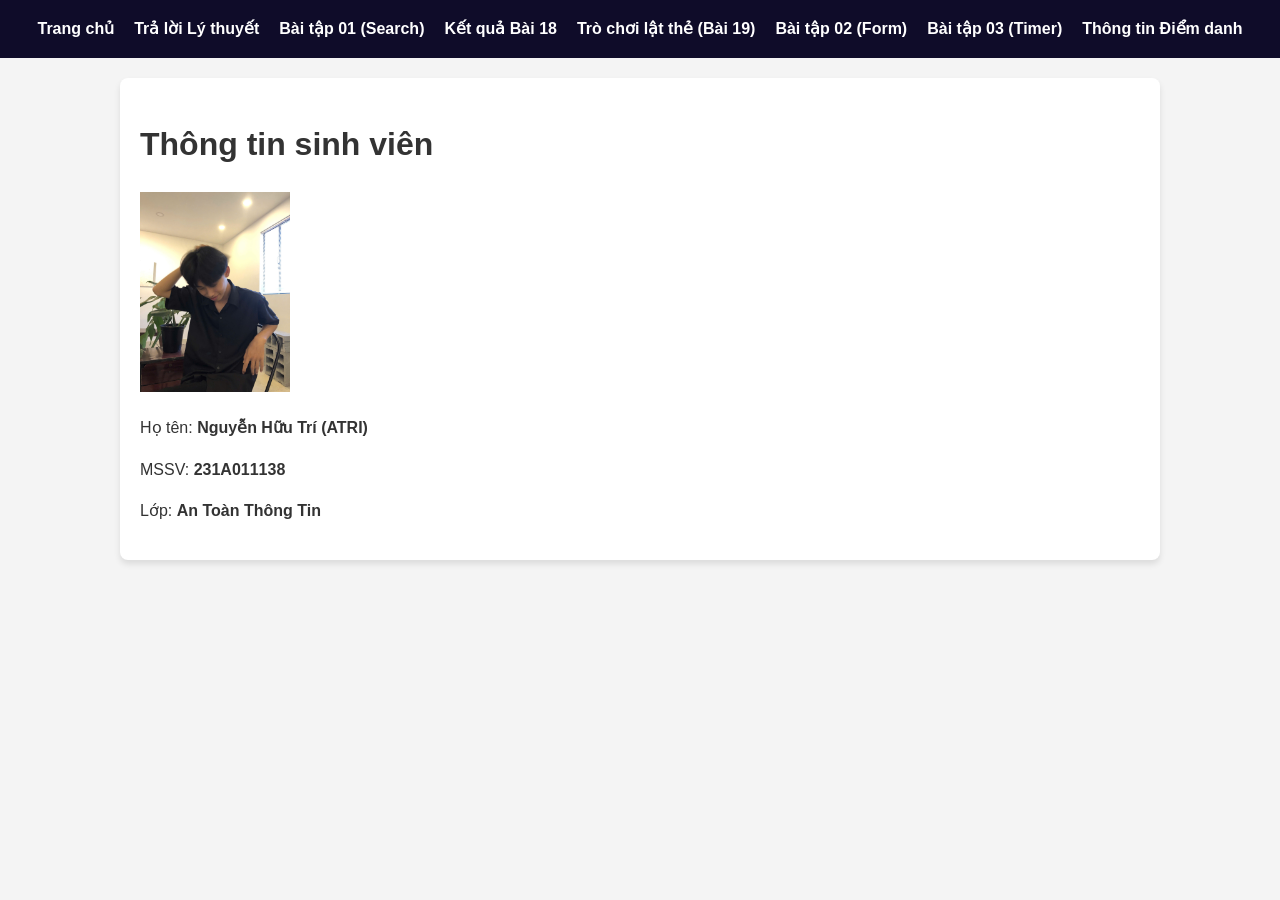
<file: index.html>
<!DOCTYPE html>
<html lang="vi">
<head>
    <meta charset="UTF-8">
    <meta name="viewport" content="width=device-width, initial-scale=1.0">
    <title>Đề thi Kết thúc HP - Nguyễn Hữu Trí</title>
    <link rel="stylesheet" href="style.css">
</head>
<body>
   <header>
    <nav>
        <ul class="menu">
            <li><a href="index.html">Trang chủ</a></li>
            <li><a href="lythuyet.html">Trả lời Lý thuyết</a></li>
            <li><a href="baitap01.html">Bài tập 01 (Search)</a></li>
            <li><a href="bai18.html">Kết quả Bài 18</a></li>
            <li><a href="bai19.html">Trò chơi lật thẻ (Bài 19)</a></li>
            <li><a href="baitap02.html">Bài tập 02 (Form)</a></li>
            <li><a href="baitap03.html">Bài tập 03 (Timer)</a></li>
            <li><a href="diemdanh.html">Thông tin Điểm danh</a></li>
        </ul>
    </nav>
</header>

    <main>
        <h1>Thông tin sinh viên</h1>
        <div class="profile-card">
            <img src="tri.jpg" alt="Avatar" width="150">
            <p>Họ tên: <strong>Nguyễn Hữu Trí (ATRI)</strong></p>
            <p>MSSV: <strong>231A011138</strong> </p>
            <p>Lớp: <strong>An Toàn Thông Tin</strong></p>
        </div>
    </main>
</body>
</html>
</file>
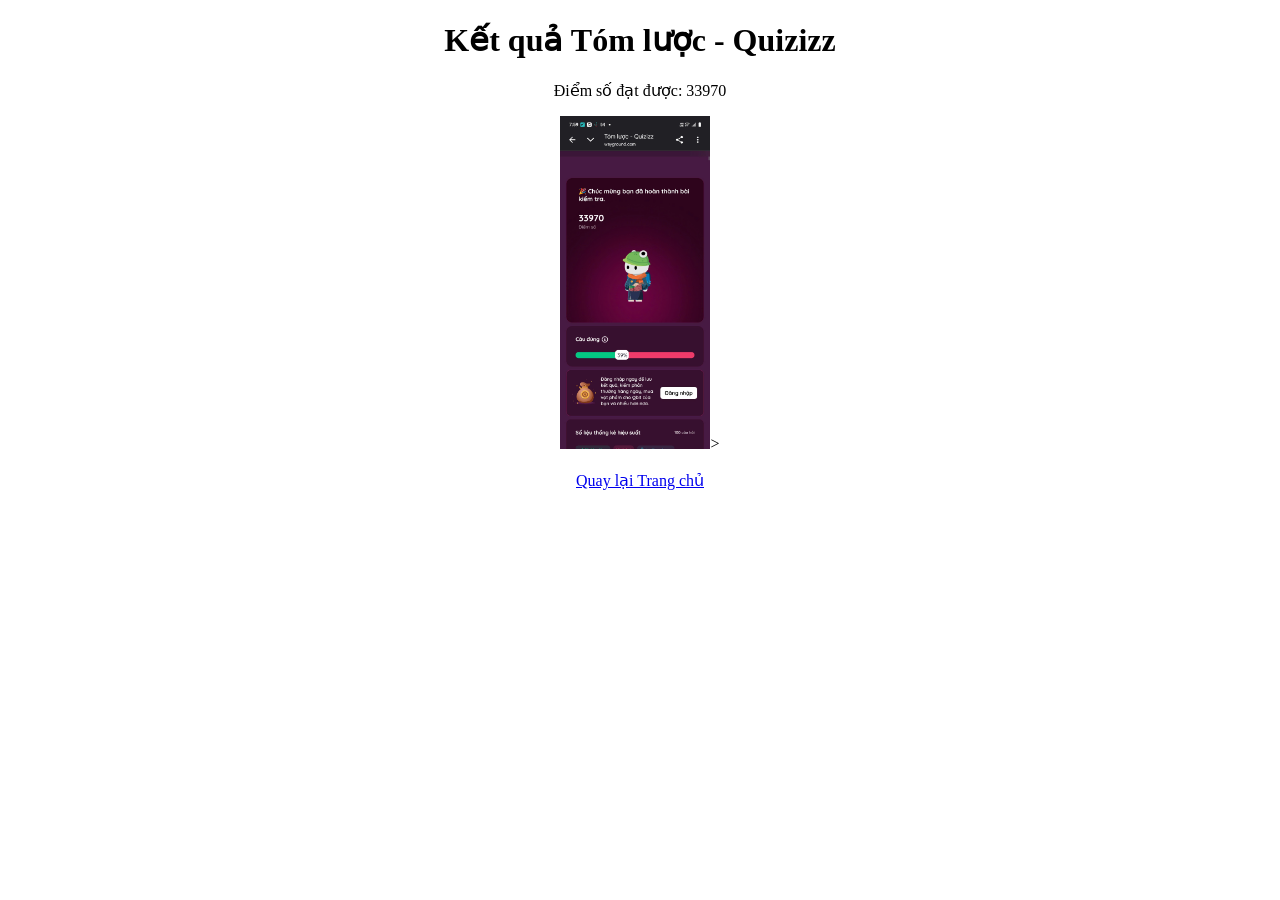
<file: bai18.html>
<!DOCTYPE html>
<html lang="vi">
<head>
    <meta charset="UTF-8">
    <title>Kết quả Bài tập 18 - Quizizz</title>
    
</head>
<body>
    <main style="text-align: center;">
        <h1>Kết quả Tóm lược - Quizizz</h1>
        <p>Điểm số đạt được: 33970</p>
        <img src="bai18.jpg" width="150">>
        <br><br>
        <a href="index.html">Quay lại Trang chủ</a>
    </main>
</body>
</html>
</file>
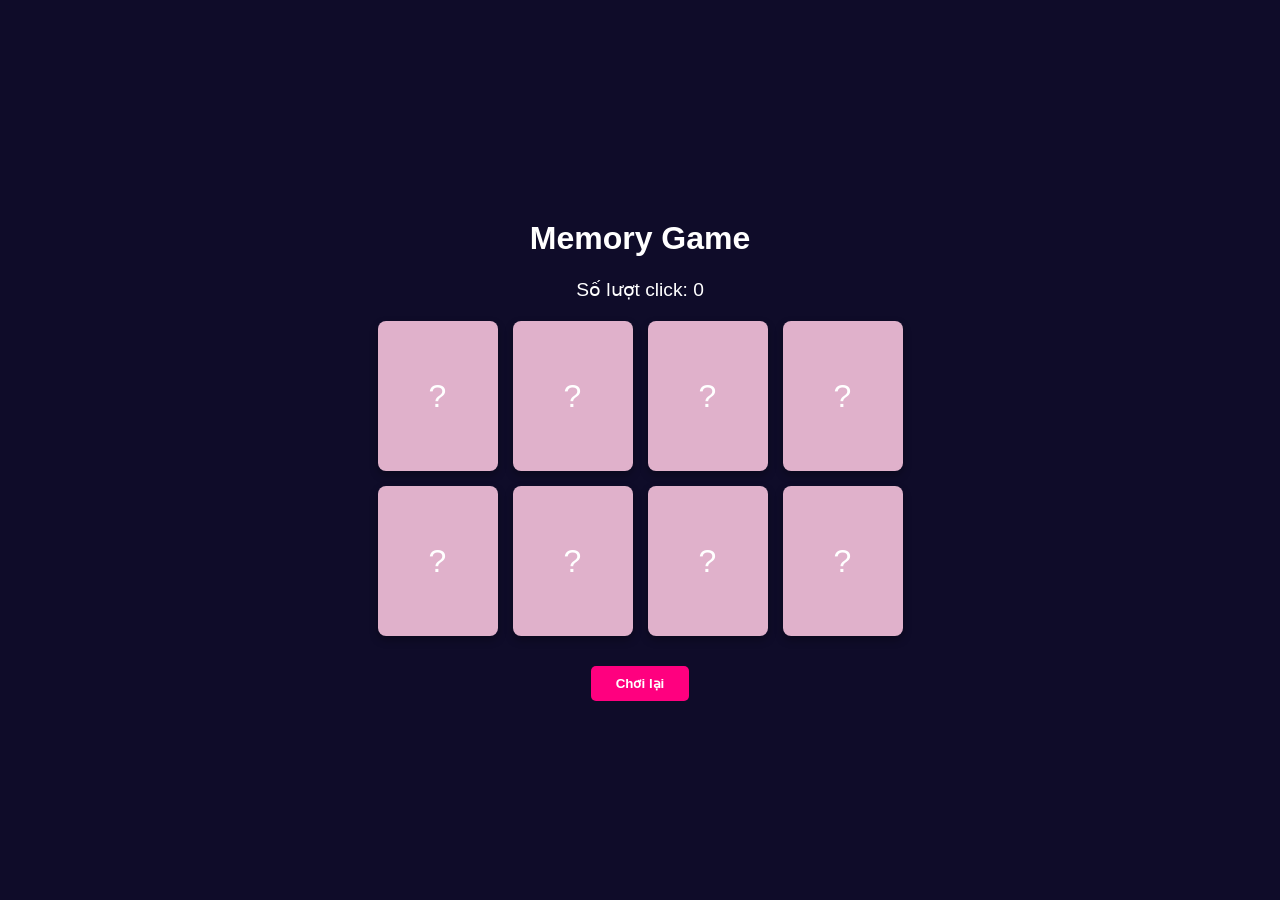
<file: bai19.html>
<!DOCTYPE html>
<html lang="vi">
<head>
    <meta charset="UTF-8">
    <meta name="viewport" content="width=device-width, initial-scale=1.0">
    <title>Memory Match - ATRI</title>
    <link rel="stylesheet" href="style1.css">
</head>
<body>
    <main class="game-container">
        <h1>Memory Game</h1>
        <div class="stats">
            Số lượt click: <span id="move-count">0</span>
        </div>
        
        <section class="memory-game" id="game-board">
            </section>

        <button id="reset-btn">Chơi lại</button>
    </main>
    <script src="script1.js"></script>
</body>
</html>
</file>
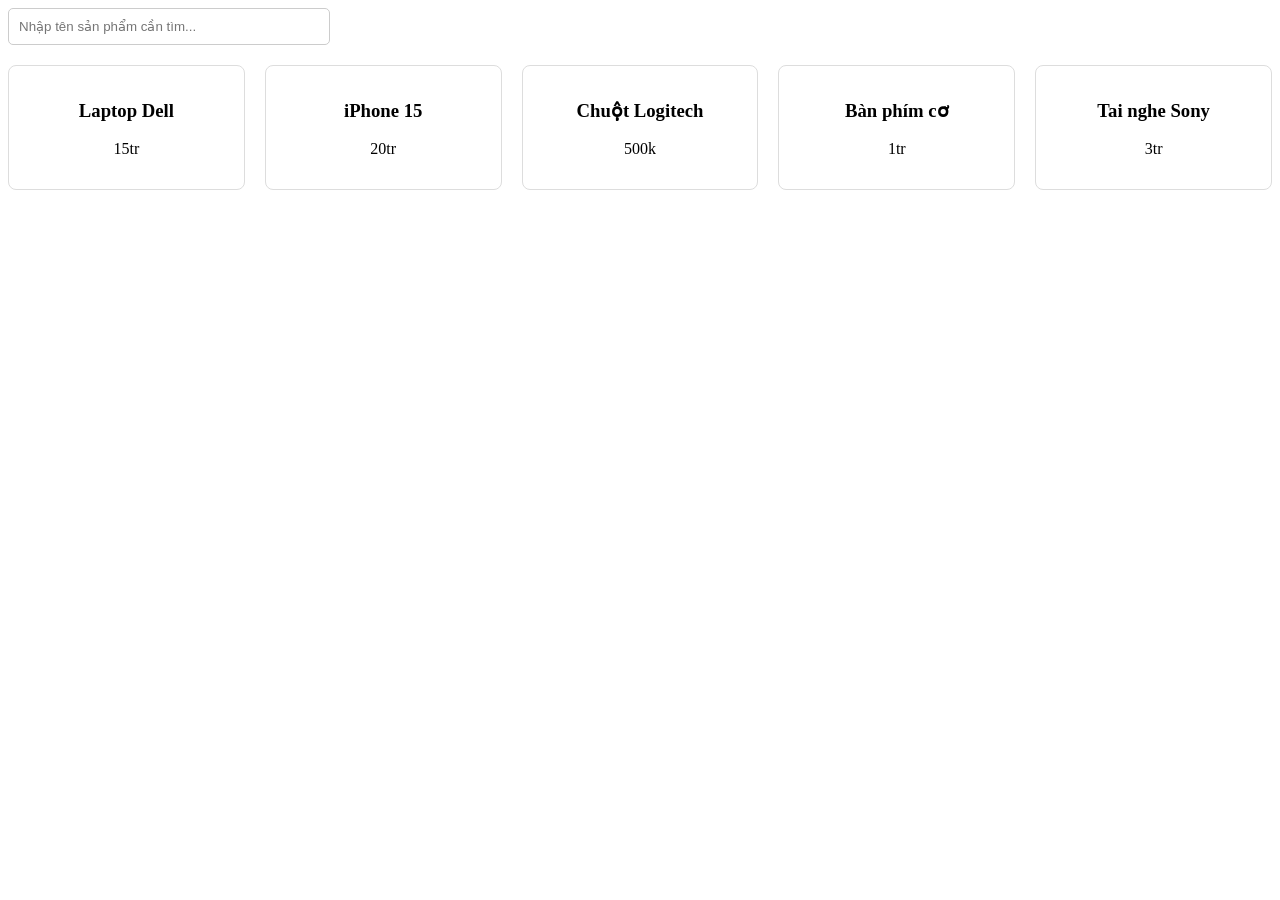
<file: baitap01.html>
<!DOCTYPE html>
<html lang="vi">
<head>
    <meta charset="UTF-8">
    <title>Tìm kiếm sản phẩm</title>
    <style>
        #product-list { display: grid; grid-template-columns: repeat(auto-fill, minmax(200px, 1fr)); gap: 20px; margin-top: 20px; }
        .card { border: 1px solid #ddd; padding: 15px; border-radius: 8px; text-align: center; }
        .error { color: red; font-weight: bold; }
        input { padding: 10px; width: 300px; border-radius: 5px; border: 1px solid #ccc; }
    </style>
</head>
<body>
    <input type="text" id="searchInput" placeholder="Nhập tên sản phẩm cần tìm...">
    <div id="product-list"></div>
    <p id="message" class="error"></p>

    <script>
        const products = [
            { name: "Laptop Dell", price: "15tr" },
            { name: "iPhone 15", price: "20tr" },
            { name: "Chuột Logitech", price: "500k" },
            { name: "Bàn phím cơ", price: "1tr" },
            { name: "Tai nghe Sony", price: "3tr" }
        ];

        const listDiv = document.getElementById('product-list');
        const input = document.getElementById('searchInput');
        const msg = document.getElementById('message');

        function render(data) {
            listDiv.innerHTML = data.map(p => `<div class="card"><h3>${p.name}</h3><p>${p.price}</p></div>`).join('');
            msg.textContent = data.length === 0 ? "Không tìm thấy sản phẩm!" : "";
        }

        input.addEventListener('input', (e) => {
            const val = e.target.value.toLowerCase().trim();
            // Logic tư duy: Trim để bỏ khoảng trắng, filter lọc mảng
            const filtered = products.filter(p => p.name.toLowerCase().includes(val));
            render(filtered);
        });

        render(products);
    </script>
</body>
</html>
</file>
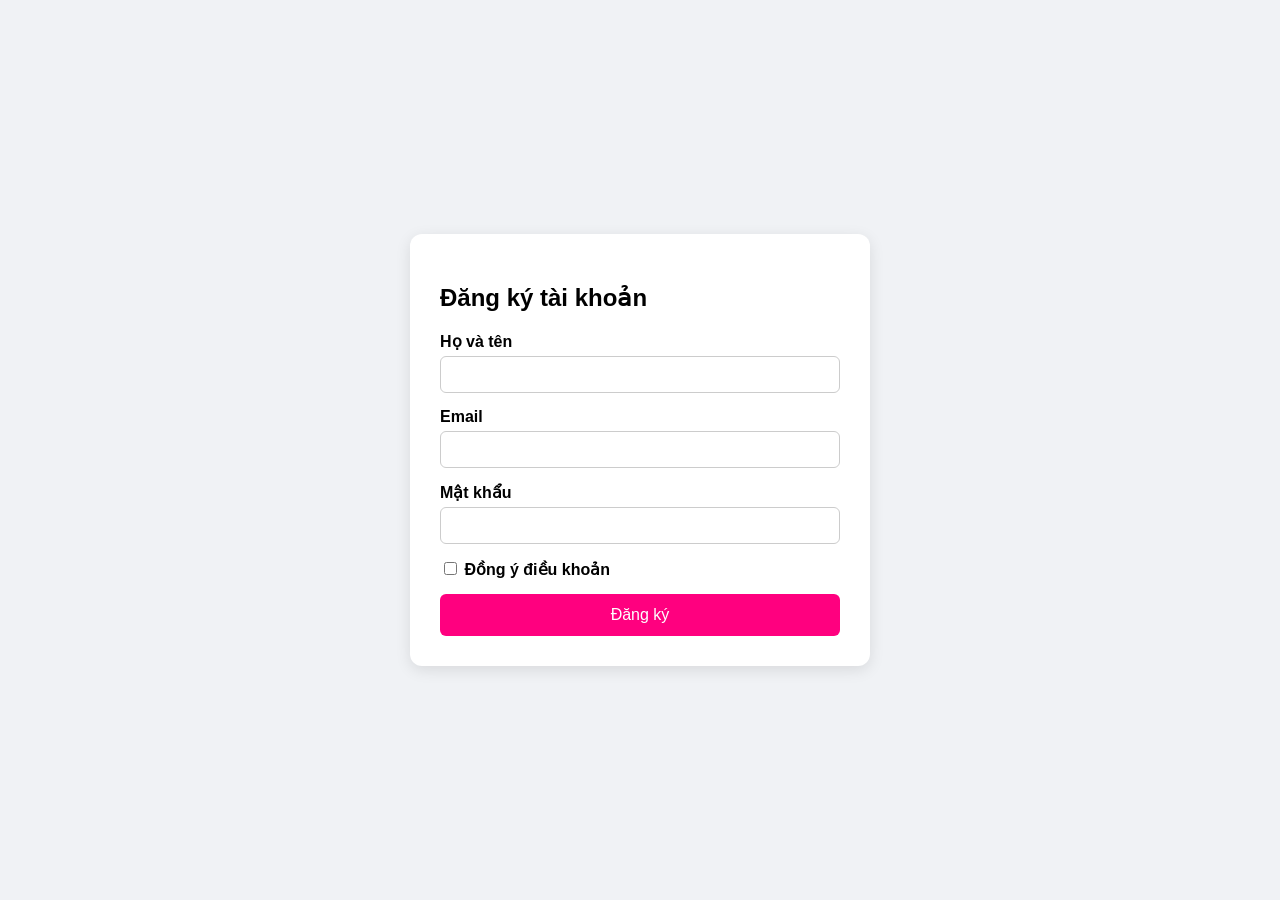
<file: baitap02.html>
<!DOCTYPE html>
<html lang="vi">
<head>
    <meta charset="UTF-8">
    <title>Đăng ký thành viên - Bài 02</title>
    <style>
        body { font-family: Arial, sans-serif; background: #f0f2f5; display: flex; justify-content: center; align-items: center; min-height: 100vh; margin: 0; }
        .form-card { background: white; padding: 30px; border-radius: 12px; box-shadow: 0 4px 15px rgba(0,0,0,0.1); width: 100%; max-width: 400px; }
        .group { margin-bottom: 15px; }
        label { display: block; margin-bottom: 5px; font-weight: bold; }
        input[type="text"], input[type="email"], input[type="password"] { width: 100%; padding: 10px; border: 1px solid #ccc; border-radius: 6px; box-sizing: border-box; }
        .error { color: #ff007f; font-size: 0.85rem; margin-top: 5px; display: none; }
        button { width: 100%; padding: 12px; background: #ff007f; color: white; border: none; border-radius: 6px; cursor: pointer; font-size: 1rem; }
        button:hover { opacity: 0.9; }
    </style>
</head>
<body>
    <div class="form-card">
        <h2>Đăng ký tài khoản</h2>
        <form id="regForm">
            <div class="group">
                <label>Họ và tên</label>
                <input type="text" id="fullname" required>
            </div>
            <div class="group">
                <label>Email</label>
                <input type="email" id="email" required>
                <span id="emailErr" class="error">Email không đúng định dạng!</span>
            </div>
            <div class="group">
                <label>Mật khẩu</label>
                <input type="password" id="password" required>
                <span id="passErr" class="error">Tối thiểu 8 ký tự, có hoa, thường và số!</span>
            </div>
            <div class="group">
                <label><input type="checkbox" id="terms" required> Đồng ý điều khoản</label>
            </div>
            <button type="submit">Đăng ký</button>
        </form>
    </div>

    <script>
        const form = document.getElementById('regForm');
        
        form.onsubmit = (e) => {
            e.preventDefault();
            let isValid = true;
            
            // Validate Email
            const emailRegex = /^[^\s@]+@[^\s@]+\.[^\s@]+$/;
            if(!emailRegex.test(document.getElementById('email').value)) {
                document.getElementById('emailErr').style.display = 'block';
                isValid = false;
            } else { document.getElementById('emailErr').style.display = 'none'; }

            // Validate Pass: 8 ký tự, 1 hoa, 1 thường, 1 số
            const passRegex = /^(?=.*[a-z])(?=.*[A-Z])(?=.*\d).{8,}$/;
            if(!passRegex.test(document.getElementById('password').value)) {
                document.getElementById('passErr').style.display = 'block';
                isValid = false;
            } else { document.getElementById('passErr').style.display = 'none'; }

            if(isValid) {
                const userData = {
                    name: document.getElementById('fullname').value,
                    email: document.getElementById('email').value
                };
                localStorage.setItem('user', JSON.stringify(userData));
                alert("Đăng ký thành công! Dữ liệu đã lưu vào LocalStorage.");
                form.reset();
            }
        }
    </script>
</body>
</html>
</file>
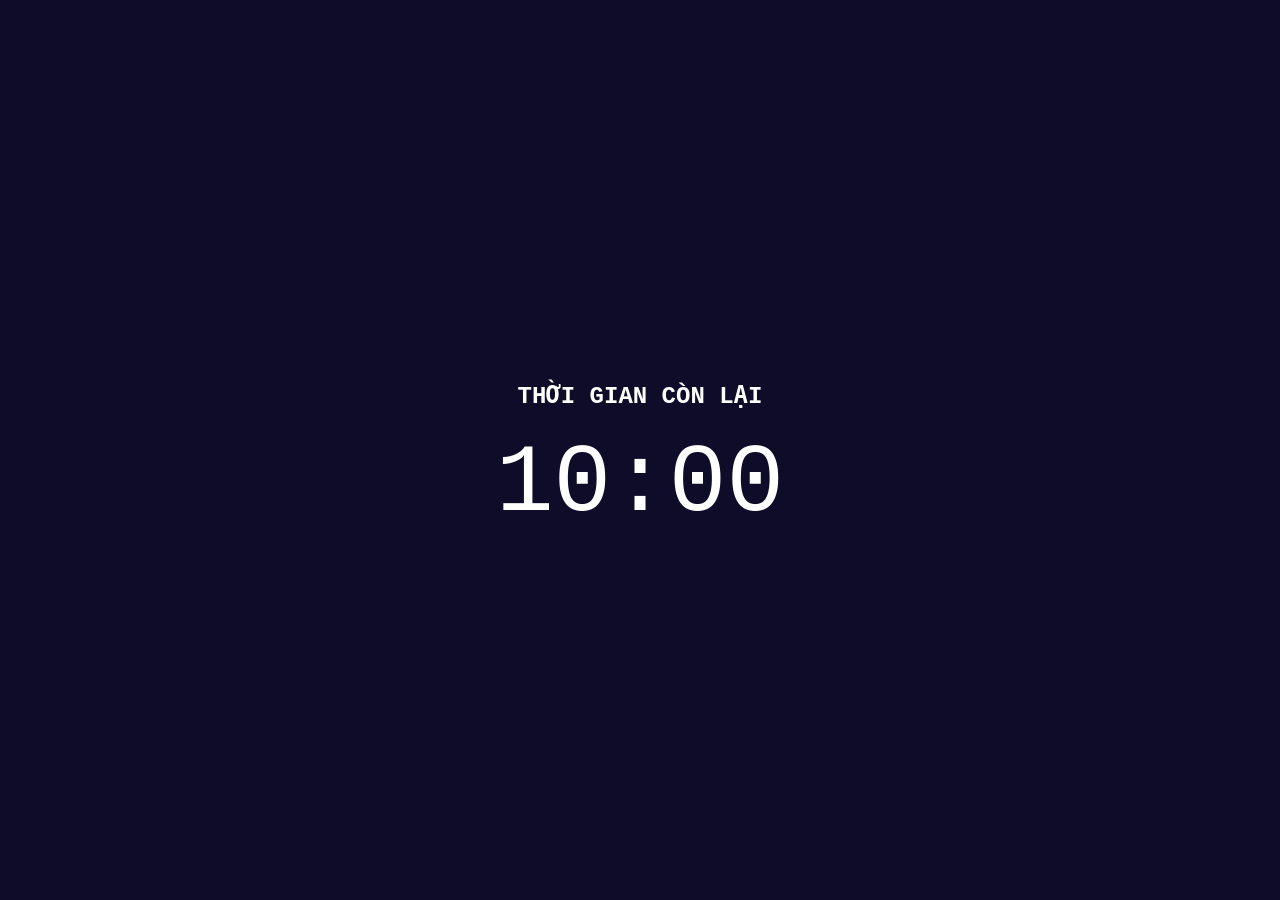
<file: baitap03.html>
<!DOCTYPE html>
<html lang="vi">
<head>
    <meta charset="UTF-8">
    <title>Countdown Timer - Bài 03</title>
    <style>
        body { text-align: center; background: #0f0c29; color: white; font-family: 'Courier New', Courier, monospace; display: flex; justify-content: center; align-items: center; height: 100vh; margin: 0; }
        #timer { font-size: 6rem; transition: color 0.3s; }
        .warning { color: #ff007f; animation: shake 0.2s infinite; }
        @keyframes shake {
            0% { transform: translate(1px, 1px); }
            50% { transform: translate(-1px, -2px); }
            100% { transform: translate(1px, 1px); }
        }
    </style>
</head>
<body>
    <div>
        <h2>THỜI GIAN CÒN LẠI</h2>
        <div id="timer">10:00</div>
    </div>

    <script>
        let time = 60; // 10 phút tính bằng giây
        const timerDisplay = document.getElementById('timer');

        const countdown = setInterval(() => {
            const minutes = Math.floor(time / 60);
            let seconds = time % 60;
            seconds = seconds < 10 ? '0' + seconds : seconds;

            timerDisplay.innerHTML = `${minutes}:${seconds}`;

            if (time <= 60) {
                timerDisplay.classList.add('warning');
            }

            if (time <= 0) {
                clearInterval(countdown);
                alert("Hết giờ làm bài!");
            }
            time--;
        }, 1000);

        // Chống memory leak bằng cách clear interval khi đóng trang (nếu cần)
        window.onunload = () => clearInterval(countdown);
    </script>
</body>
</html>
</file>
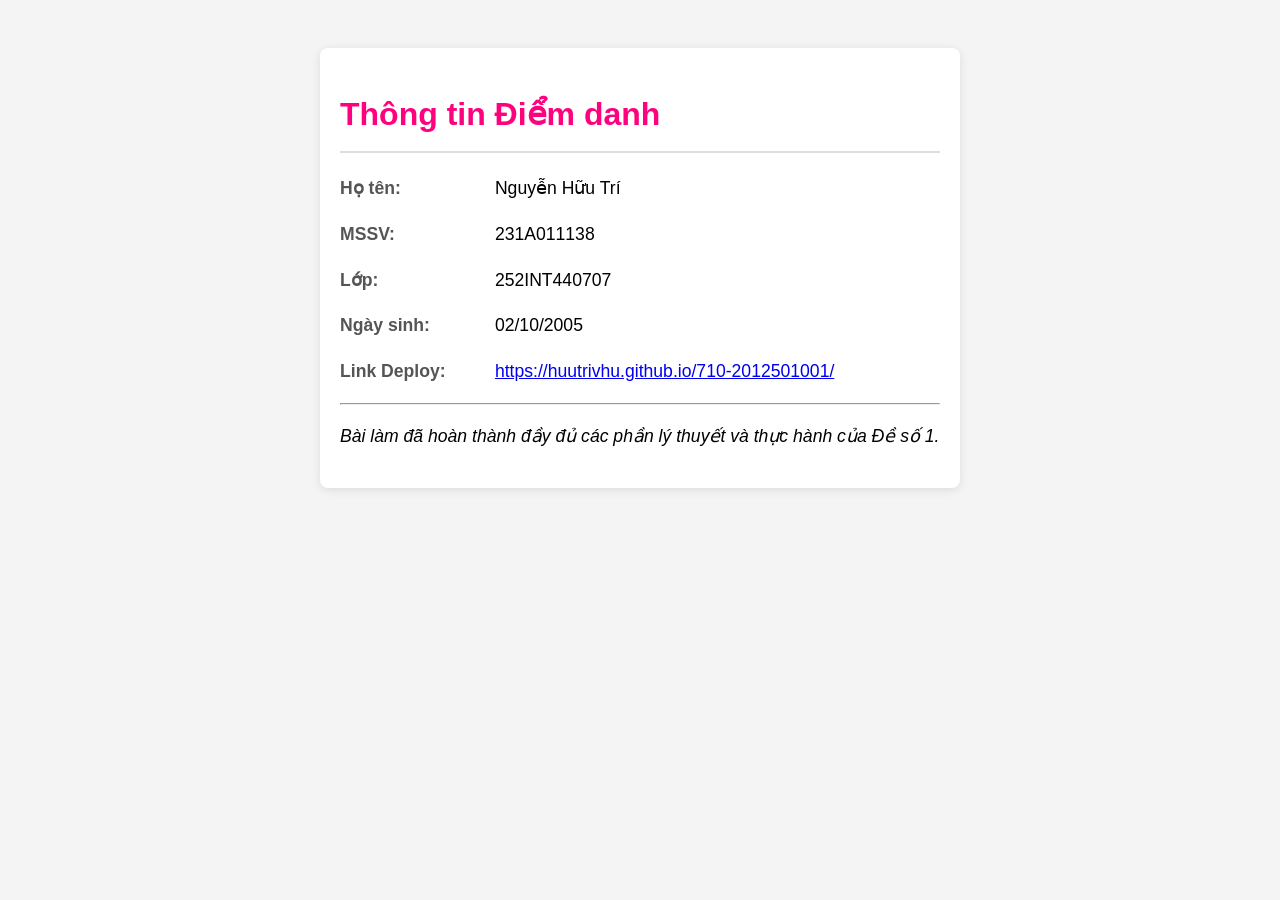
<file: diemdanh.html>
<!DOCTYPE html>
<html lang="vi">
<head>
    <meta charset="UTF-8">
    <title>Thông tin Điểm danh</title>
    <style>
        body { font-family: sans-serif; line-height: 1.6; padding: 40px; background: #f4f4f4; }
        .info-box { background: white; padding: 20px; border-radius: 8px; box-shadow: 0 2px 10px rgba(0,0,0,0.1); max-width: 600px; margin: auto; }
        h1 { color: #ff007f; border-bottom: 2px solid #ddd; padding-bottom: 10px; }
        p { font-size: 1.1rem; }
        .label { font-weight: bold; color: #555; width: 150px; display: inline-block; }
    </style>
</head>
<body>
    <div class="info-box">
        <h1>Thông tin Điểm danh</h1>
        <p><span class="label">Họ tên:</span> Nguyễn Hữu Trí</p>
        <p><span class="label">MSSV:</span> 231A011138</p>
        <p><span class="label">Lớp:</span> 252INT440707</p>
        <p><span class="label">Ngày sinh:</span> 02/10/2005</p>
        <p><span class="label">Link Deploy:</span> 
            <a href="https://huutrivhu-commits.github.io/707-231A011138/" target="_blank">
                https://huutrivhu.github.io/710-2012501001/
            </a>
        </p>
        <hr>
        <p><em> Bài làm đã hoàn thành đầy đủ các phần lý thuyết và thực hành của Đề số 1.</em></p>
    </div>
</body>
</html>
</file>
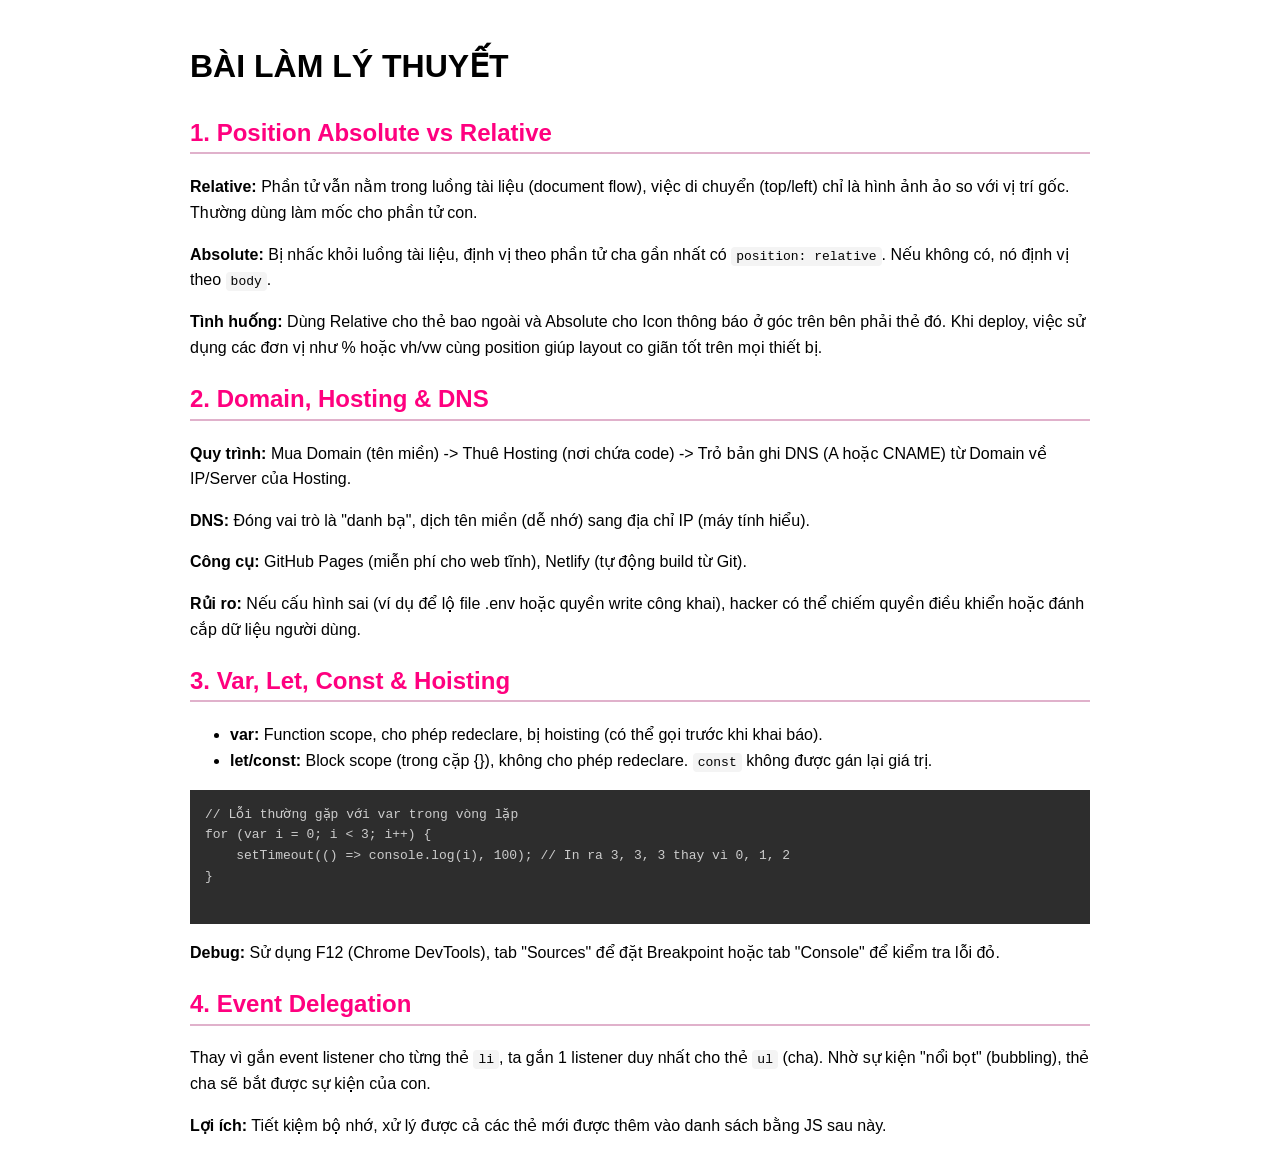
<file: lythuyet.html>
<!DOCTYPE html>
<html lang="vi">
<head>
    <meta charset="UTF-8">
    <title>Trả lời Lý thuyết - Đề 1</title>
    <style>
        body { font-family: sans-serif; line-height: 1.6; padding: 20px; max-width: 900px; margin: auto; }
        h2 { color: #ff007f; border-bottom: 2px solid #e0b1cb; }
        code { background: #f4f4f4; padding: 2px 5px; border-radius: 4px; }
        pre { background: #2d2d2d; color: #ccc; padding: 15px; overflow-x: auto; }
    </style>
</head>
<body>
    <h1>BÀI LÀM LÝ THUYẾT</h1>
    
    <h2>1. Position Absolute vs Relative</h2>
    <p><b>Relative:</b> Phần tử vẫn nằm trong luồng tài liệu (document flow), việc di chuyển (top/left) chỉ là hình ảnh ảo so với vị trí gốc. Thường dùng làm mốc cho phần tử con.</p>
    <p><b>Absolute:</b> Bị nhấc khỏi luồng tài liệu, định vị theo phần tử cha gần nhất có <code>position: relative</code>. Nếu không có, nó định vị theo <code>body</code>.</p>
    <p><b>Tình huống:</b> Dùng Relative cho thẻ bao ngoài và Absolute cho Icon thông báo ở góc trên bên phải thẻ đó. Khi deploy, việc sử dụng các đơn vị như % hoặc vh/vw cùng position giúp layout co giãn tốt trên mọi thiết bị.</p>

    <h2>2. Domain, Hosting & DNS</h2>
    <p><b>Quy trình:</b> Mua Domain (tên miền) -> Thuê Hosting (nơi chứa code) -> Trỏ bản ghi DNS (A hoặc CNAME) từ Domain về IP/Server của Hosting.</p>
    <p><b>DNS:</b> Đóng vai trò là "danh bạ", dịch tên miền (dễ nhớ) sang địa chỉ IP (máy tính hiểu).</p>
    <p><b>Công cụ:</b> GitHub Pages (miễn phí cho web tĩnh), Netlify (tự động build từ Git).</p>
    <p><b>Rủi ro:</b> Nếu cấu hình sai (ví dụ để lộ file .env hoặc quyền write công khai), hacker có thể chiếm quyền điều khiển hoặc đánh cắp dữ liệu người dùng.</p>

    <h2>3. Var, Let, Const & Hoisting</h2>
    <ul>
        <li><b>var:</b> Function scope, cho phép redeclare, bị hoisting (có thể gọi trước khi khai báo).</li>
        <li><b>let/const:</b> Block scope (trong cặp {}), không cho phép redeclare. <code>const</code> không được gán lại giá trị.</li>
    </ul>
    <pre>
// Lỗi thường gặp với var trong vòng lặp
for (var i = 0; i < 3; i++) {
    setTimeout(() => console.log(i), 100); // In ra 3, 3, 3 thay vì 0, 1, 2
}
    </pre>
    <p><b>Debug:</b> Sử dụng F12 (Chrome DevTools), tab "Sources" để đặt Breakpoint hoặc tab "Console" để kiểm tra lỗi đỏ.</p>

    <h2>4. Event Delegation</h2>
    <p>Thay vì gắn event listener cho từng thẻ <code>li</code>, ta gắn 1 listener duy nhất cho thẻ <code>ul</code> (cha). Nhờ sự kiện "nổi bọt" (bubbling), thẻ cha sẽ bắt được sự kiện của con.</p>
    <p><b>Lợi ích:</b> Tiết kiệm bộ nhớ, xử lý được cả các thẻ mới được thêm vào danh sách bằng JS sau này.</p>
</body>
</html>
</file>
<file: style.css>
/* Biến màu sắc chủ đạo: Pink Neon & Lavender */
:root {
    --primary-pink: #ff007f;
    --light-lavender: #e0b1cb;
    --dark-bg: #0f0c29;
    --white: #ffffff;
    --gray: #f4f4f4;
}

body {
    font-family: 'Segoe UI', Tahoma, Geneva, Verdana, sans-serif;
    margin: 0;
    background-color: var(--gray);
    color: #333;
    line-height: 1.6;
}

/* Header & Navigation */
header {
    background: var(--dark-bg);
    padding: 1rem 0;
    position: sticky;
    top: 0;
    z-index: 1000;
}

.menu {
    list-style: none;
    display: flex;
    justify-content: center;
    gap: 20px;
    margin: 0;
    padding: 0;
    flex-wrap: wrap;
}

.menu a {
    color: var(--white);
    text-decoration: none;
    font-weight: bold;
    transition: color 0.3s;
}

.menu a:hover {
    color: var(--primary-pink);
}

/* Layout chung */
main {
    max-width: 1000px;
    margin: 20px auto;
    padding: 20px;
    background: white;
    border-radius: 8px;
    box-shadow: 0 4px 6px rgba(0,0,0,0.1);
}

/* Responsive Grid cho Sản phẩm */
#product-list {
    display: grid;
    grid-template-columns: repeat(2, 1fr); /* Mobile: 2 cột */
    gap: 15px;
}

@media (min-width: 768px) {
    #product-list {
        grid-template-columns: repeat(4, 1fr); /* Desktop: 4 cột */
    }
}

.card {
    border: 1px solid #ddd;
    padding: 15px;
    border-radius: 8px;
    text-align: center;
    transition: transform 0.3s;
}

.card:hover {
    transform: translateY(-5px);
    border-color: var(--primary-pink);
}

/* Form Style */
.form-group {
    margin-bottom: 15px;
}

input[type="text"], input[type="email"], input[type="password"] {
    width: 100%;
    padding: 10px;
    border: 1px solid #ccc;
    border-radius: 4px;
    box-sizing: border-box;
}

.btn-submit {
    background: var(--primary-pink);
    color: white;
    border: none;
    padding: 10px 20px;
    cursor: pointer;
    border-radius: 4px;
    width: 100%;
}

/* Countdown Timer Animation */
#timer {
    font-size: 4rem;
    font-weight: bold;
    color: var(--dark-bg);
}

.warning {
    color: red !important;
    animation: pulse 1s infinite;
}

@keyframes pulse {
    0% { transform: scale(1); }
    50% { transform: scale(1.05); }
    100% { transform: scale(1); }
}
</file>
<file: style1.css>
:root {
    --bg-color: #0f0c29;
    --card-back: #e0b1cb; /* Lavender */
    --card-front: #ff007f; /* Pink Neon */
    --text-color: #ffffff;
}

body {
    background: var(--bg-color);
    color: var(--text-color);
    font-family: 'Segoe UI', Tahoma, Geneva, Verdana, sans-serif;
    display: flex;
    justify-content: center;
    align-items: center;
    min-height: 100vh;
    margin: 0;
}

.game-container {
    text-align: center;
    padding: 20px;
}

.stats {
    font-size: 1.2rem;
    margin-bottom: 20px;
}

/* Grid Layout: Mobile 2 cột, Desktop 4 cột */
.memory-game {
    display: grid;
    grid-template-columns: repeat(2, 100px);
    gap: 15px;
    perspective: 1000px; /* Cần thiết cho hiệu ứng 3D */
    justify-content: center;
}

@media (min-width: 600px) {
    .memory-game {
        grid-template-columns: repeat(4, 120px);
    }
}

/* Card Style & Animation */
.memory-card {
    width: 100%;
    height: 150px;
    position: relative;
    transform-style: preserve-3d;
    transition: transform 0.5s;
    cursor: pointer;
}

.memory-card:active {
    transform: scale(0.95);
    transition: transform 0.2s;
}

.memory-card.flip {
    transform: rotateY(180deg);
}

.front-face, .back-face {
    width: 100%;
    height: 100%;
    position: absolute;
    border-radius: 8px;
    backface-visibility: hidden;
    display: flex;
    justify-content: center;
    align-items: center;
    font-size: 2rem;
    box-shadow: 0 4px 8px rgba(0,0,0,0.3);
}

.front-face {
    background: var(--card-front);
    transform: rotateY(180deg);
}

.back-face {
    background: var(--card-back);
}

.memory-card:hover .back-face {
    filter: brightness(1.1);
    box-shadow: 0 0 15px var(--card-back);
}

#reset-btn {
    margin-top: 30px;
    padding: 10px 25px;
    background: var(--card-front);
    border: none;
    color: white;
    border-radius: 5px;
    cursor: pointer;
    font-weight: bold;
}
</file>
